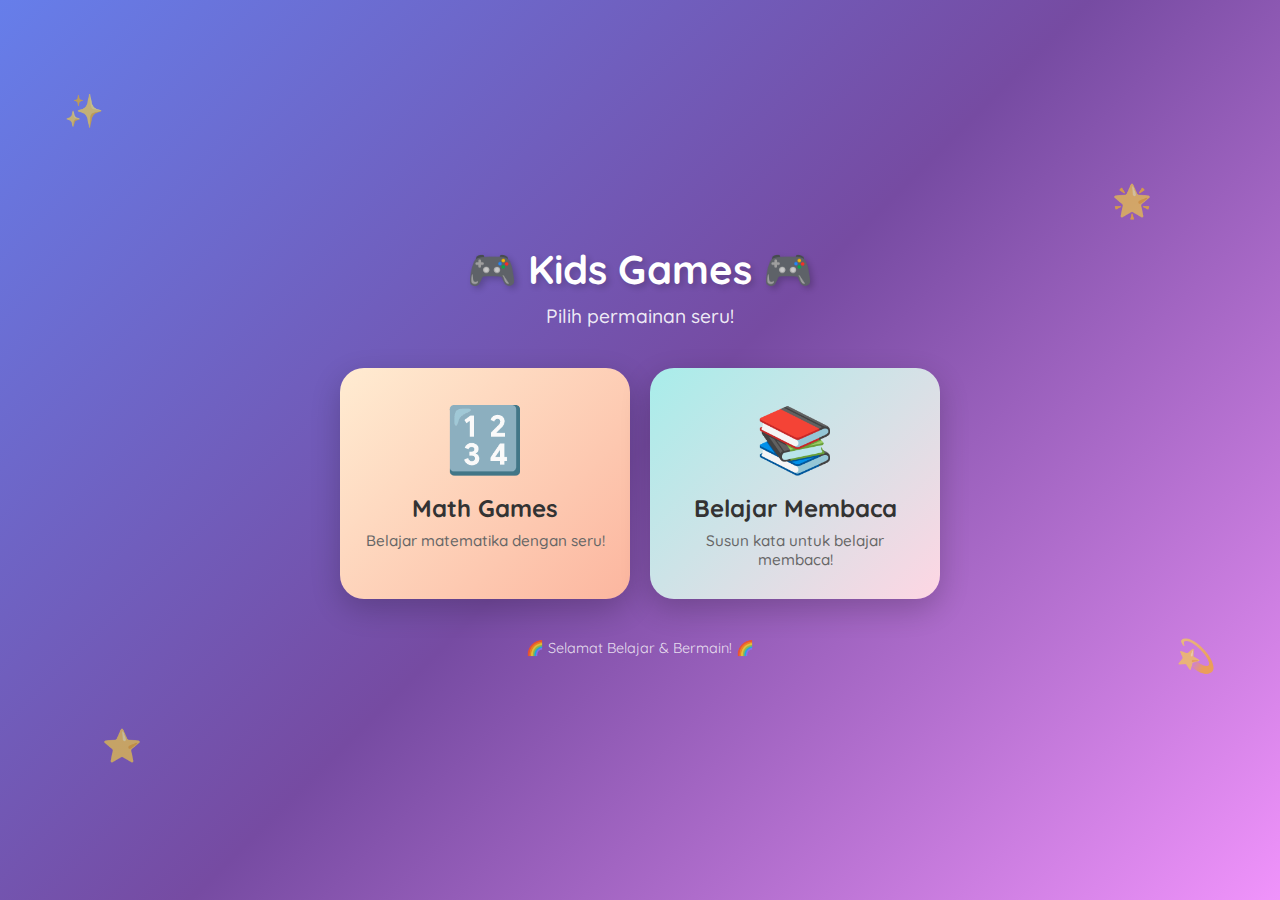
<file: index.html>
<!DOCTYPE html>
<html lang="id">
<head>
  <meta charset="utf-8" />
  <meta name="viewport" content="width=device-width, initial-scale=1.0, maximum-scale=1.0, user-scalable=0, shrink-to-fit=no, viewport-fit=cover" />
  <meta name="format-detection" content="telephone=no, date=no, email=no, address=no" />
  <meta name="mobile-web-app-capable" content="yes">
  <meta name="apple-mobile-web-app-capable" content="yes">
  <meta name="apple-mobile-web-app-status-bar-style" content="black-translucent">
  <title>Kids Games - Permainan Anak</title>
  <meta name="description" content="Pilih permainan seru untuk anak-anak: Matematika dan Belajar Membaca" />
  <!-- Google Font: Quicksand -->
  <link rel="preconnect" href="https://fonts.googleapis.com">
  <link rel="preconnect" href="https://fonts.gstatic.com" crossorigin>
  <link href="https://fonts.googleapis.com/css2?family=Quicksand:wght@400;500;600;700;800&display=swap" rel="stylesheet">
  <style>
    * {
      margin: 0;
      padding: 0;
      box-sizing: border-box;
    }

    body {
      font-family: 'Quicksand', sans-serif;
      min-height: 100vh;
      background: linear-gradient(135deg, #667eea 0%, #764ba2 50%, #f093fb 100%);
      display: flex;
      align-items: center;
      justify-content: center;
      padding: 20px;
    }

    .container {
      text-align: center;
      width: 100%;
      max-width: 600px;
    }

    .header {
      margin-bottom: 40px;
      animation: fadeInDown 0.8s ease-out;
    }

    .title {
      font-size: 2.5rem;
      font-weight: 800;
      color: white;
      text-shadow: 3px 3px 6px rgba(0, 0, 0, 0.2);
      margin-bottom: 10px;
    }

    .subtitle {
      font-size: 1.2rem;
      color: rgba(255, 255, 255, 0.9);
      font-weight: 500;
    }

    .games-grid {
      display: grid;
      grid-template-columns: 1fr;
      gap: 20px;
      margin-bottom: 40px;
    }

    @media (min-width: 500px) {
      .games-grid {
        grid-template-columns: 1fr 1fr;
      }
    }

    .game-card {
      background: white;
      border-radius: 24px;
      padding: 30px 20px;
      cursor: pointer;
      transition: all 0.3s ease;
      box-shadow: 0 10px 30px rgba(0, 0, 0, 0.2);
      text-decoration: none;
      animation: fadeInUp 0.8s ease-out;
      position: relative;
      overflow: hidden;
    }

    .game-card:hover {
      transform: translateY(-8px) scale(1.02);
      box-shadow: 0 20px 40px rgba(0, 0, 0, 0.3);
    }

    .game-card:active {
      transform: translateY(-4px) scale(0.98);
    }

    .game-card:nth-child(1) {
      animation-delay: 0.2s;
      background: linear-gradient(135deg, #ffecd2 0%, #fcb69f 100%);
    }

    .game-card:nth-child(2) {
      animation-delay: 0.4s;
      background: linear-gradient(135deg, #a8edea 0%, #fed6e3 100%);
    }

    .game-icon {
      font-size: 4rem;
      margin-bottom: 15px;
      display: block;
    }

    .game-title {
      font-size: 1.5rem;
      font-weight: 700;
      color: #333;
      margin-bottom: 8px;
    }

    .game-description {
      font-size: 0.95rem;
      color: #666;
      font-weight: 500;
    }

    .footer {
      color: rgba(255, 255, 255, 0.8);
      font-size: 0.9rem;
      animation: fadeIn 1s ease-out;
    }

    /* Animations */
    @keyframes fadeInDown {
      from {
        opacity: 0;
        transform: translateY(-30px);
      }
      to {
        opacity: 1;
        transform: translateY(0);
      }
    }

    @keyframes fadeInUp {
      from {
        opacity: 0;
        transform: translateY(30px);
      }
      to {
        opacity: 1;
        transform: translateY(0);
      }
    }

    @keyframes fadeIn {
      from {
        opacity: 0;
      }
      to {
        opacity: 1;
      }
    }

    /* Decorative elements */
    .sparkle {
      position: fixed;
      font-size: 2rem;
      animation: float 3s ease-in-out infinite;
      pointer-events: none;
      opacity: 0.6;
    }

    .sparkle:nth-child(1) {
      top: 10%;
      left: 5%;
      animation-delay: 0s;
    }

    .sparkle:nth-child(2) {
      top: 20%;
      right: 10%;
      animation-delay: 1s;
    }

    .sparkle:nth-child(3) {
      bottom: 15%;
      left: 8%;
      animation-delay: 2s;
    }

    .sparkle:nth-child(4) {
      bottom: 25%;
      right: 5%;
      animation-delay: 0.5s;
    }

    @keyframes float {
      0%, 100% {
        transform: translateY(0) rotate(0deg);
      }
      50% {
        transform: translateY(-20px) rotate(10deg);
      }
    }
  </style>
</head>
<body>
  <!-- Decorative sparkles -->
  <div class="sparkle">✨</div>
  <div class="sparkle">🌟</div>
  <div class="sparkle">⭐</div>
  <div class="sparkle">💫</div>

  <div class="container">
    <div class="header">
      <h1 class="title">🎮 Kids Games 🎮</h1>
      <p class="subtitle">Pilih permainan seru!</p>
    </div>

    <div class="games-grid">
      <a href="math-game/index.html" class="game-card">
        <span class="game-icon">🔢</span>
        <h2 class="game-title">Math Games</h2>
        <p class="game-description">Belajar matematika dengan seru!</p>
      </a>

      <a href="susun-kata/index.html" class="game-card">
        <span class="game-icon">📚</span>
        <h2 class="game-title">Belajar Membaca</h2>
        <p class="game-description">Susun kata untuk belajar membaca!</p>
      </a>
    </div>

    <div class="footer">
      <p>🌈 Selamat Belajar & Bermain! 🌈</p>
    </div>
  </div>
</body>
</html>
</file>
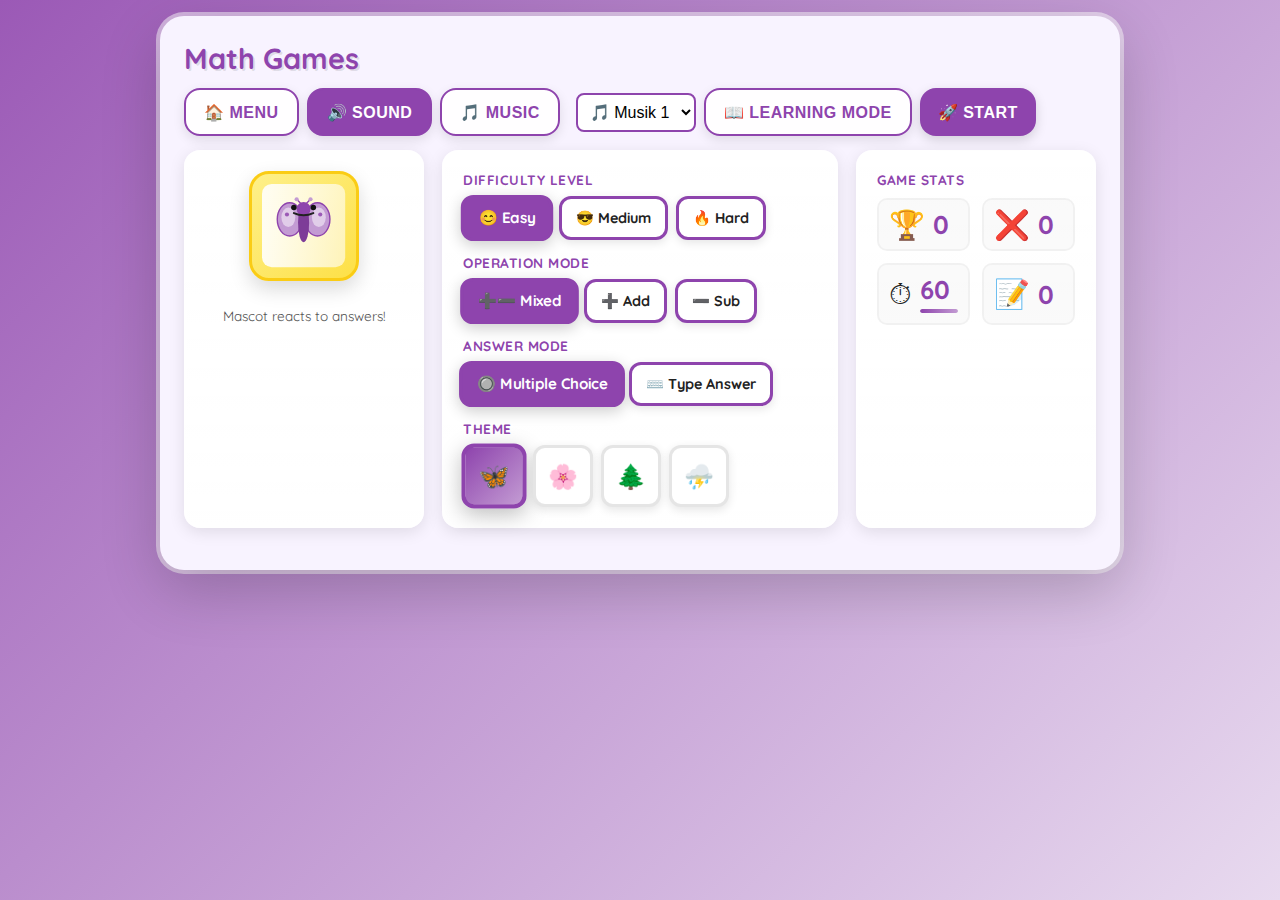
<file: math-game/index.html>
<!DOCTYPE html>
<html lang="en">
<head>
  <meta charset="utf-8" />
  <meta name="viewport" content="width=device-width, initial-scale=1.0, maximum-scale=1.0, user-scalable=0, shrink-to-fit=no, viewport-fit=cover" />
  <meta name="format-detection" content="telephone=no, date=no, email=no, address=no" />
  <meta name="mobile-web-app-capable" content="yes">
  <meta name="apple-mobile-web-app-capable" content="yes">
  <meta name="apple-mobile-web-app-status-bar-style" content="black-translucent">
  <title>Math Games</title>
  <meta name="description" content="A playful upgraded math game for early learners: themes, mascot, streaks, music, rewards, achievements." />
  <!-- Google Font: Quicksand -->
  <link rel="preconnect" href="https://fonts.googleapis.com">
  <link rel="preconnect" href="https://fonts.gstatic.com" crossorigin>
  <link href="https://fonts.googleapis.com/css2?family=Quicksand:wght@400;500;600;700&display=swap" rel="stylesheet">
  <link rel="stylesheet" href="style.css">
</head>
<body data-theme="lavender-fields">
  <div class="wrap">
    <div class="game-card" role="application" aria-label="Math Fun Game">
      <header>
        <div style="display:flex;align-items:center;gap:12px">
          <h1>Math Games</h1>
        </div>

        <div class="controls">
          <button class="btn ghost" id="backToMenuBtn" title="Back to Main Menu">🏠 Menu</button>
          <button class="btn ghost" id="soundToggle" aria-pressed="true" title="Toggle sound effects">🔊 Sound</button>
          <button class="btn ghost" id="musicToggle" aria-pressed="false" title="Toggle background music">🎵 Music</button>
          <select id="backgroundMusicSelector" class="theme-select" onchange="changeBackgroundMusic(this.value)" title="Pilih musik latar" style="margin-left: 8px; padding: 8px; border-radius: 8px; border: 2px solid var(--accent); background: white;">
            <option value="backsound1">🎵 Musik 1</option>
            <option value="backsound2">🎵 Musik 2</option>
            <option value="backsound3">🎵 Musik 3</option>
          </select>
          <button class="btn ghost" id="learningToggle" aria-pressed="false">📖 Learning Mode</button>
          <button class="btn ghost" id="pauseBtn" style="display:none">⏸ Pause</button>
          <button class="btn" id="startBtn" style="background:var(--accent);color:white">🚀 Start</button>
        </div>
      </header>

      <div class="top-row">
        <!-- Mascot Panel -->
        <div class="panel mascot-panel">
          <div class="mascot" id="mascot" aria-hidden="true">
            <!-- inline svg mascot, faces will be toggled via JS -->
            <svg viewBox="0 0 120 120" xmlns="http://www.w3.org/2000/svg" id="mascotSvg">
              <defs>
                <linearGradient id="g1" x1="0" x2="1">
                  <stop offset="0" stop-color="#fff" stop-opacity="0.9"/>
                  <stop offset="1" stop-color="#fff" stop-opacity="0.6"/>
                </linearGradient>
              </defs>
              <rect width="120" height="120" rx="14" fill="url(#g1)" />
              <g id="face" transform="translate(10,16)">
                <circle cx="50" cy="34" r="30" fill="#ffd166" stroke="#f59e0b" stroke-width="2" />
                <g id="eyes">
                  <circle cx="36" cy="28" r="4" fill="#222" />
                  <circle cx="64" cy="28" r="4" fill="#222" />
                </g>
                <g id="mouth">
                  <path d="M36,46 Q50,60 64,46" stroke="#222" stroke-width="3" fill="none" stroke-linecap="round" />
                </g>
              </g>
            </svg>
          </div>
          <div class="mini mascot-description">Mascot reacts to your answers!</div>
        </div>

        <!-- Game Settings Panel -->
        <div class="panel settings-panel">
          <div class="settings-section">
            <div class="section-label">Difficulty Level</div>
            <div class="settings-group">
              <div class="option active" data-difficulty="easy">😊 Easy</div>
              <div class="option" data-difficulty="medium">😎 Medium</div>
              <div class="option" data-difficulty="hard">🔥 Hard</div>
            </div>
          </div>

          <div class="settings-section">
            <div class="section-label">Operation Mode</div>
            <div class="settings-group">
              <div class="option active" data-mode="mixed">➕➖ Mixed</div>
              <div class="option" data-mode="addition">➕ Add</div>
              <div class="option" data-mode="subtraction">➖ Sub</div>
            </div>
          </div>

          <div class="settings-section">
            <div class="section-label">Answer Mode</div>
            <div class="settings-group">
              <div class="option active" data-answer-mode="choice">🔘 Multiple Choice</div>
              <div class="option" data-answer-mode="input">⌨️ Type Answer</div>
            </div>
          </div>

          <div class="settings-section">
            <div class="section-label">Theme</div>
            <div class="theme-picker">
              <div class="theme" data-theme="lavender-fields">🦋</div>
              <div class="theme" data-theme="hydrangea">🌸</div>
              <div class="theme" data-theme="lush-forest">🌲</div>
              <div class="theme" data-theme="stormy-morning">⛈️</div>
            </div>
          </div>
        </div>

        <!-- Stats Panel -->
        <div class="panel stats-panel">
          <div class="section-label">Game Stats</div>
          <div class="stats-grid">
            <div class="stat-item">
              <div class="stat-icon" data-tooltip="Your total score - earn points for correct answers!">🏆</div>
              <div class="stat-content">
                <div class="stat-label">Score</div>
                <div class="stat-value" id="score">0</div>
              </div>
            </div>
            <div class="stat-item">
              <div class="stat-icon" data-tooltip="Wrong answers - game ends after 5 wrong">❌</div>
              <div class="stat-content">
                <div class="stat-label">Wrong</div>
                <div class="stat-value" id="wrong">0</div>
              </div>
            </div>
            <div class="stat-item timer-stat">
              <div class="stat-icon" data-tooltip="Time remaining - earn bonus time with correct answers!">⏱</div>
              <div class="stat-content">
                <div class="stat-label">Time</div>
                <div class="stat-value" id="time">60</div>
                <div class="timer-progress-bar">
                  <div class="timer-progress-fill" id="timerProgress"></div>
                </div>
              </div>
            </div>
            <div class="stat-item">
              <div class="stat-icon" data-tooltip="Current question number">📝</div>
              <div class="stat-content">
                <div class="stat-label">Q</div>
                <div class="stat-value" id="qnum">0</div>
              </div>
            </div>
          </div>
        </div>
      </div>

      <div class="game-area">
        <div class="left">
          <div class="question-card">
            <div class="question" id="question">
              <div class="q-row q-top">
                <span class="q-spacer"></span>
                <span id="q-top" class="q-number"></span>
              </div>
              <div class="q-row q-bottom">
                <span id="q-op" class="q-operator">+</span>
                <span id="q-bottom-number" class="q-number"></span>
              </div>
              <div class="q-line"></div>
            </div>
            <div class="answers" id="answers">
              <button class="answer" data-index="0" tabindex="-1">0</button>
              <button class="answer" data-index="1" tabindex="-1">0</button>
              <button class="answer" data-index="2" tabindex="-1">0</button>
              <button class="answer" data-index="3" tabindex="-1">0</button>
            </div>
            <div class="answer-input-container" id="answerInputContainer" style="display: none;">
              <input type="number" 
                     id="answerInput" 
                     class="answer-input" 
                     placeholder="Type your answer..." 
                     tabindex="-1"
                     inputmode="numeric"
                     autocomplete="off" />
              <button class="submit-btn" id="submitBtn" tabindex="-1">
                ✓ Submit
              </button>
            </div>
            <div class="feedback" id="feedback">Welcome! Press Start to play.</div>
          </div>
        </div>
      </div>

    </div>

    <div class="reward-popup" id="rewardPopup" role="dialog" aria-live="assertive"></div>
    
    <!-- Pause Screen -->
    <div class="pause-overlay" id="pauseOverlay">
      <div class="pause-content">
        <div class="pause-emoji">⏸️</div>
        <h2 class="pause-title">Game Paused</h2>
        <p class="pause-subtitle">Take a break! Click Resume when ready.</p>
        <div class="pause-actions">
          <button class="btn btn-large btn-primary" id="resumeBtn">▶️ Resume Game</button>
          <button class="btn btn-large ghost" id="pauseChangeSettingsBtn">⚙️ Change Settings</button>
        </div>
      </div>
    </div>

    <!-- Final Score Screen -->
    <div class="score-screen" id="scoreScreen" role="dialog" aria-label="Game Over">
      <div class="score-screen-content">
        <div class="score-header">
          <div class="score-emoji" id="scoreEmoji">🎉</div>
          <h2 class="score-title" id="scoreTitle">Game Over!</h2>
          <div class="score-subtitle" id="scoreSubtitle">Time's Up!</div>
        </div>
        
        <div class="score-main">
          <div class="final-score">
            <div class="final-score-label">Final Score</div>
            <div class="final-score-value" id="finalScore">0</div>
            <div class="high-score-badge" id="highScoreBadge">🏆 New High Score!</div>
          </div>
        </div>
        
        <div class="score-breakdown">
          <div class="breakdown-title">📊 Game Statistics</div>
          <div class="breakdown-grid">
            <div class="breakdown-item">
              <div class="breakdown-icon">✅</div>
              <div class="breakdown-content">
                <div class="breakdown-label">Correct Answers</div>
                <div class="breakdown-value" id="correctAnswers">0</div>
              </div>
            </div>
            <div class="breakdown-item">
              <div class="breakdown-icon">❌</div>
              <div class="breakdown-content">
                <div class="breakdown-label">Wrong Answers</div>
                <div class="breakdown-value" id="wrongAnswers">0</div>
              </div>
            </div>
            <div class="breakdown-item">
              <div class="breakdown-icon">🎯</div>
              <div class="breakdown-content">
                <div class="breakdown-label">Accuracy</div>
                <div class="breakdown-value" id="accuracy">0%</div>
              </div>
            </div>
            <div class="breakdown-item">
              <div class="breakdown-icon">⚡</div>
              <div class="breakdown-content">
                <div class="breakdown-label">Avg. Speed</div>
                <div class="breakdown-value" id="avgSpeed">0s</div>
              </div>
            </div>
            <div class="breakdown-item">
              <div class="breakdown-icon">🔥</div>
              <div class="breakdown-content">
                <div class="breakdown-label">Best Streak</div>
                <div class="breakdown-value" id="bestStreak">0</div>
              </div>
            </div>
            <div class="breakdown-item">
              <div class="breakdown-icon">📝</div>
              <div class="breakdown-content">
                <div class="breakdown-label">Total Questions</div>
                <div class="breakdown-value" id="totalQuestions">0</div>
              </div>
            </div>
          </div>
        </div>
        
        <div class="score-actions">
          <button class="btn btn-large btn-primary" id="playAgainBtn">🔄 Play Again</button>
          <button class="btn btn-large btn-ghost" id="changeSettingsBtn">⚙️ Change Settings</button>
        </div>
      </div>
    </div>
  </div>

  <script>
    // Viewport lock - prevent any zoom changes
    (function() {
      const viewport = document.querySelector('meta[name="viewport"]');
      const resetViewport = () => {
        viewport.setAttribute('content', 'width=device-width, initial-scale=1.0, maximum-scale=1.0, user-scalable=0, shrink-to-fit=no, viewport-fit=cover');
      };
      window.addEventListener('resize', resetViewport);
      window.addEventListener('orientationchange', resetViewport);
      document.addEventListener('touchstart', function(e) {
        if (e.touches.length > 1) {
          e.preventDefault();
        }
      }, { passive: false });
    })();
  </script>
  <script src="game.js"></script>
</body>
</html>
</file>
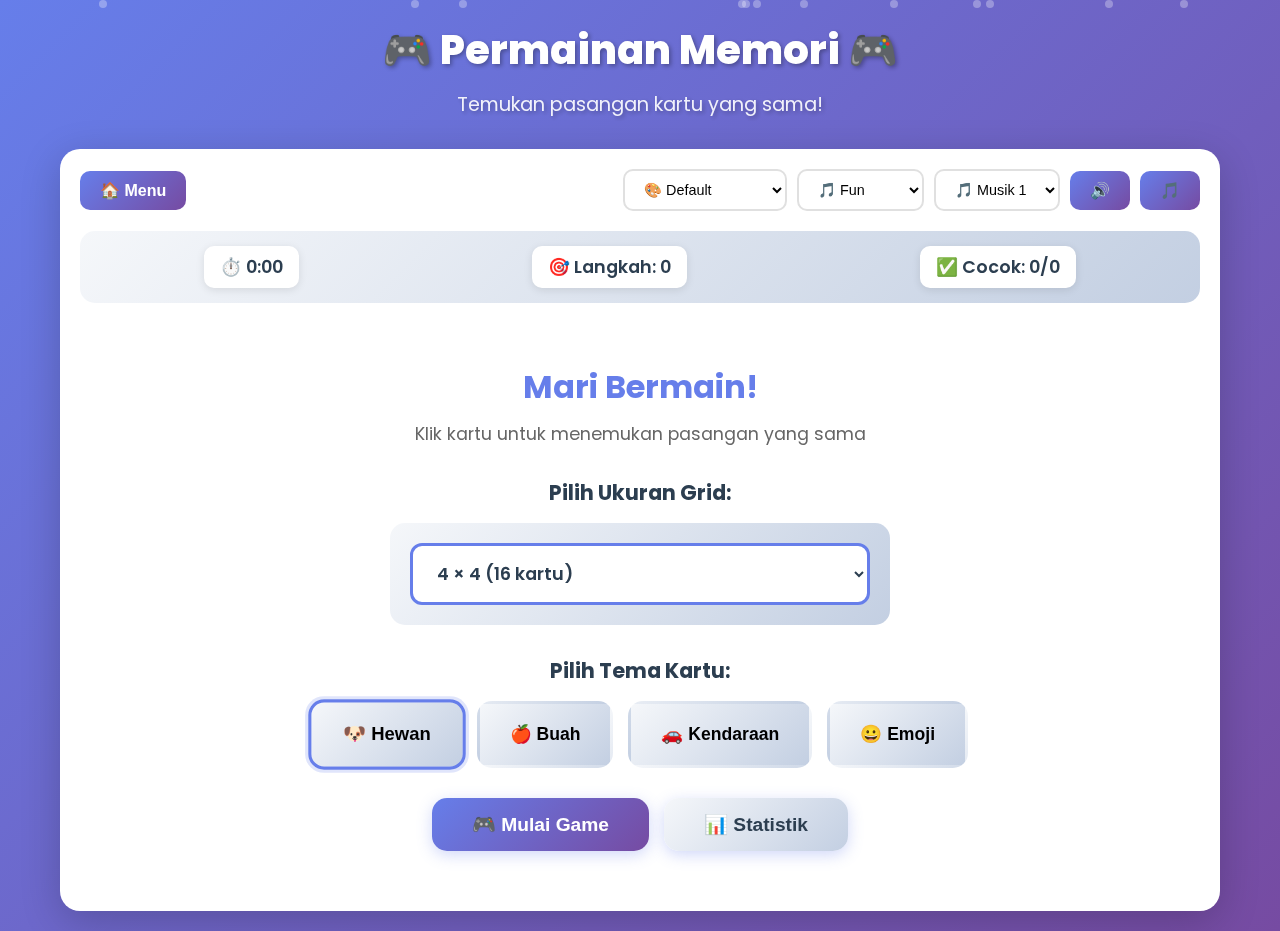
<file: memory-game/index.html>
<!DOCTYPE html>
<html lang="id">
<head>
    <meta charset="UTF-8">
    <meta name="viewport" content="width=device-width, initial-scale=1.0, maximum-scale=1.0, user-scalable=no">
    <title>Permainan Memori - Memory Game</title>
    <link rel="preconnect" href="https://fonts.googleapis.com">
    <link rel="preconnect" href="https://fonts.gstatic.com" crossorigin>
    <link href="https://fonts.googleapis.com/css2?family=Poppins:wght@400;500;600;700;800&display=swap" rel="stylesheet">
    <link rel="stylesheet" href="style.css">
</head>
<body>
    <div class="container">
        <header>
            <h1>🎮 Permainan Memori 🎮</h1>
            <p>Temukan pasangan kartu yang sama!</p>
        </header>

        <main>
            <div id="game-area" class="game-area">
                <div class="game-header">
                    <div class="game-controls-left">
                        <button id="homeButton" class="home-button" onclick="backToMenu()" title="Kembali ke menu utama">
                            🏠 Menu
                        </button>
                    </div>
                    <div class="sound-controls">
                        <div class="theme-selector-container">
                            <select id="visualTheme" class="theme-select" onchange="changeVisualTheme(this.value)" title="Pilih tema visual">
                                <option value="default">🎨 Default</option>
                                <option value="cotton-candy">🍭 Cotton Candy</option>
                                <option value="ocean">🌊 Ocean</option>
                                <option value="sunset">🌅 Sunset</option>
                                <option value="forest">🌲 Forest</option>
                            </select>
                        </div>
                        <div class="sound-theme-container">
                            <select id="soundTheme" class="sound-theme-select" onchange="changeSoundTheme(this.value)" title="Pilih tema suara">
                                <option value="fun">🎵 Fun</option>
                                <option value="calm">🌊 Calm</option>
                                <option value="exciting">🎉 Exciting</option>
                            </select>
                        </div>
                        <div class="sound-theme-container">
                            <select id="backgroundMusicSelector" class="sound-theme-select" onchange="changeBackgroundMusic(this.value)" title="Pilih musik latar">
                                <option value="backsound1">🎵 Musik 1</option>
                                <option value="backsound2">🎵 Musik 2</option>
                                <option value="backsound3">🎵 Musik 3</option>
                            </select>
                        </div>
                        <button id="soundToggle" class="sound-toggle" onclick="toggleSound()" title="Matikan/Hidupkan suara">🔊</button>
                        <button id="musicToggle" class="sound-toggle" onclick="toggleMusic()" title="Matikan/Hidupkan musik">🎵</button>
                    </div>
                </div>

                <div class="stats-container">
                    <div id="statsDisplay" class="stats-display"></div>
                </div>

                <div id="game-content">
                    <div class="start-screen">
                        <h2>Mari Bermain!</h2>
                        <p>Klik kartu untuk menemukan pasangan yang sama</p>

                        <div class="grid-size-selection">
                            <h3>Pilih Ukuran Grid:</h3>
                            <div class="grid-select-container">
                                <select id="gridSizeSelect" class="grid-select" onchange="updateGridFromSelect(this.value)">
                                    <optgroup label="Mudah (Easy)">
                                        <option value="2,2">2 × 2 (4 kartu)</option>
                                        <option value="3,2">3 × 2 (6 kartu)</option>
                                        <option value="4,2">4 × 2 (8 kartu)</option>
                                    </optgroup>
                                    <optgroup label="Sedang (Medium)">
                                        <option value="3,4">3 × 4 (12 kartu)</option>
                                        <option value="4,4" selected>4 × 4 (16 kartu)</option>
                                        <option value="5,4">5 × 4 (20 kartu)</option>
                                        <option value="6,4">6 × 4 (24 kartu)</option>
                                    </optgroup>
                                    <optgroup label="Sulit (Hard)">
                                        <option value="5,6">5 × 6 (30 kartu)</option>
                                        <option value="6,6">6 × 6 (36 kartu)</option>
                                        <option value="7,6">7 × 6 (42 kartu)</option>
                                    </optgroup>
                                </select>
                            </div>
                        </div>

                        <div class="theme-selection">
                            <h3>Pilih Tema Kartu:</h3>
                            <div class="card-theme-buttons">
                                <button class="theme-btn animals active" onclick="setCardTheme('animals')" data-theme="animals">
                                    🐶 Hewan
                                </button>
                                <button class="theme-btn fruits" onclick="setCardTheme('fruits')" data-theme="fruits">
                                    🍎 Buah
                                </button>
                                <button class="theme-btn vehicles" onclick="setCardTheme('vehicles')" data-theme="vehicles">
                                    🚗 Kendaraan
                                </button>
                                <button class="theme-btn emojis" onclick="setCardTheme('emojis')" data-theme="emojis">
                                    😀 Emoji
                                </button>
                            </div>
                        </div>
                        
                        <div class="start-game-button">
                            <button class="start-btn" onclick="startGame()">🎮 Mulai Game</button>
                            <button class="stats-btn" onclick="showStatistics()">📊 Statistik</button>
                        </div>
                    </div>
                </div>
            </div>
        </main>
    </div>

    <div class="background-particles" id="backgroundParticles"></div>

    <script src="game.js"></script>
</body>
</html>
</file>
<file: math-game/style.css>
:root{
  --bg-1: #667eea; --bg-2: #764ba2; --accent: #667eea; --accent-2: #e84393; --text:#222;
  --card:#fff; --good: #00b894; --bad:#ff6b6b; --ghost: rgba(0,0,0,0.06);
}

/* THEMES (overrides using data-theme on body) */
body[data-theme='lavender-fields']{ --bg-1:#9b59b6; --bg-2:#e8daef; --accent:#8e44ad; --accent-2:#c39bd3; --card:#f8f3ff; --accent-dark:#7d3c98; }
body[data-theme='hydrangea']{ --bg-1:#5b9bd5; --bg-2:#f0b4e4; --accent:#7e5bb5; --accent-2:#b565d8; --card:#f3e5f5; --accent-dark:#5e3b8f; }
body[data-theme='lush-forest']{ --bg-1:#0e4d3d; --bg-2:#a9dfbf; --accent:#27ae60; --accent-2:#2ecc71; --card:#eafaf1; --accent-dark:#1e7e34; }
body[data-theme='stormy-morning']{ --bg-1:#34495e; --bg-2:#aeb6bf; --accent:#5d6d7e; --accent-2:#85929e; --card:#ecf0f1; --accent-dark:#2c3e50; }

*{box-sizing:border-box;-webkit-tap-highlight-color:transparent;-webkit-touch-callout:none;-webkit-user-select:none;user-select:none}
html{height:100%;-webkit-text-size-adjust:100%;-ms-text-size-adjust:100%;overflow-x:hidden}
body{min-height:100%}
body{
  margin:0;
  font-family: 'Quicksand', 'Segoe UI', 'Trebuchet MS', 'Arial Rounded MT Bold', sans-serif;
  background: linear-gradient(135deg,var(--bg-1) 0%,var(--bg-2) 100%);
  background-attachment: fixed;
  color:var(--text);
  padding:16px;
  min-height:100vh;
  width:100%;
  overflow-x:hidden;
  touch-action: manipulation;
  -webkit-text-size-adjust: none !important;
  -moz-text-size-adjust: none !important;
  -ms-text-size-adjust: none !important;
  text-size-adjust: none !important;
}

.wrap{width:100%;max-width:960px;margin:0 auto;position:relative;box-sizing:border-box}
.game-card{background:var(--card);border-radius:24px;padding:24px;box-shadow:0 20px 60px rgba(0,0,0,0.2), 0 0 0 4px rgba(255,255,255,0.5);overflow:visible;max-width:100%;box-sizing:border-box}

header{display:flex;gap:12px;align-items:center;justify-content:space-between;flex-wrap:wrap}
h1{margin:0;font-size:1.8rem;color:var(--accent);font-weight:700;text-shadow:2px 2px 0 rgba(0,0,0,0.1)}
.controls{display:flex;gap:8px;align-items:center}
.btn{padding:12px 18px;border-radius:16px;border:0;cursor:pointer;font-weight:700;transition:all 0.2s ease;z-index:1;position:relative;min-height:48px;font-size:1rem;box-shadow:0 4px 12px rgba(0,0,0,0.15);text-transform:uppercase;letter-spacing:0.5px}
.btn:active{transform:scale(0.95) translateY(2px);box-shadow:0 2px 6px rgba(0,0,0,0.2)}
@media (hover: hover) {
  .btn:hover{transform:translateY(-2px);box-shadow:0 6px 16px rgba(0,0,0,0.2)}
}
.ghost{background:rgba(255,255,255,0.9);color:var(--accent);border:2px solid var(--accent);box-shadow:0 4px 12px rgba(0,0,0,0.1)}
.ghost[aria-pressed="true"]{background:var(--accent);color:white;border-color:var(--accent)}

.top-row{display:grid;grid-template-columns:240px 1fr 240px;gap:18px;margin-top:14px;align-items:stretch}
.panel{background:linear-gradient(180deg,rgba(255,255,255,0.95),rgba(255,255,255,1));padding:18px;border-radius:16px;box-shadow:0 4px 16px rgba(0,0,0,0.1);border:3px solid rgba(255,255,255,0.8)}

/* Mascot Panel */
.mascot-panel{display:flex;flex-direction:column;align-items:center;gap:10px;text-align:center;width:100%;height:100%}
.mascot{width:110px;height:110px;border-radius:20px;background:linear-gradient(135deg,#fef08a 0%,#fde047 100%);display:grid;place-items:center;box-shadow:0 8px 20px rgba(0,0,0,0.15), 0 0 0 4px rgba(255,255,255,0.5);border:3px solid #facc15;transition:all 0.4s cubic-bezier(0.4, 0, 0.2, 1);overflow:hidden}
.mascot svg{width:80%;height:80%}
.mascot svg #eyes, .mascot svg #mouth{transition:all 0.3s ease}
.mascot.mood-happy{animation:mascot-bounce 0.6s ease}
.mascot.mood-sad{animation:mascot-shake 0.5s ease}
.mascot.mood-excited{animation:mascot-spin 0.8s ease}
.mascot-description{margin-top:4px;text-align:center;font-size:0.8rem;line-height:1.3;min-height:2.6rem;display:flex;align-items:center;justify-content:center}

/* Settings Panel */
.settings-panel{width:100%;height:100%;min-width:280px}
.settings-section{margin-bottom:14px}
.settings-section:last-child{margin-bottom:0}
.section-label{font-weight:700;font-size:0.85rem;color:var(--accent);margin-bottom:8px;text-transform:uppercase;letter-spacing:0.5px}
.settings-group{display:flex;gap:8px;flex-wrap:wrap}
.option{padding:10px 14px;border-radius:12px;border:3px solid var(--accent);cursor:pointer;background:white;transition:all 0.25s cubic-bezier(0.4, 0, 0.2, 1);z-index:1;position:relative;min-height:44px;display:inline-flex;align-items:center;justify-content:center;font-weight:700;box-shadow:0 3px 10px rgba(0,0,0,0.1);font-size:0.9rem}
.option:active{transform:scale(0.95) translateY(2px);box-shadow:0 1px 4px rgba(0,0,0,0.15)}
.option.active{background:var(--accent);color:white;box-shadow:0 4px 14px rgba(0,0,0,0.2);transform:scale(1.05)}
@media (hover: hover) {
  .option:hover:not(.active){transform:translateY(-3px) scale(1.03);box-shadow:0 6px 18px rgba(0,0,0,0.2);background:linear-gradient(135deg,#ffffff 0%,var(--accent) 5%,#ffffff 100%);border-color:var(--accent-2)}
}

/* Stats Panel */
.stats-panel{width:100%;height:100%}
.stats-grid{display:grid;grid-template-columns:1fr 1fr;gap:12px;margin-top:10px}
.stat-item{display:flex;align-items:center;gap:8px;background:rgba(0,0,0,0.02);padding:10px;border-radius:10px;border:2px solid rgba(0,0,0,0.04);min-width:0;position:relative}
.stat-icon{font-size:1.8rem;line-height:1;flex-shrink:0;cursor:help;transition:transform 0.2s ease;position:relative}
@media (hover: hover) {
  .stat-icon:hover{transform:scale(1.2) rotate(10deg)}
}

/* Custom Tooltip */
.stat-icon::before{
  content:attr(data-tooltip);
  position:absolute;
  bottom:calc(100% + 10px);
  left:50%;
  transform:translateX(-50%) translateY(-5px);
  background:rgba(0,0,0,0.9);
  color:white;
  padding:8px 12px;
  border-radius:8px;
  font-size:0.75rem;
  white-space:nowrap;
  opacity:0;
  pointer-events:none;
  transition:opacity 0.3s ease, transform 0.3s ease;
  z-index:1000;
  font-weight:600;
  box-shadow:0 4px 12px rgba(0,0,0,0.3);
  line-height:1.3;
}

.stat-icon::after{
  content:'';
  position:absolute;
  bottom:calc(100% + 2px);
  left:50%;
  transform:translateX(-50%) translateY(-5px);
  border:6px solid transparent;
  border-top-color:rgba(0,0,0,0.9);
  opacity:0;
  pointer-events:none;
  transition:opacity 0.3s ease, transform 0.3s ease;
  z-index:1000;
}

@media (hover: hover) {
  .stat-icon:hover::before{
    opacity:1;
    transform:translateX(-50%) translateY(0);
  }
  .stat-icon:hover::after{
    opacity:1;
    transform:translateX(-50%) translateY(0);
  }
}
.stat-content{flex:1;min-width:35px;overflow:hidden}
.stat-label{display:none}
.stat-value{font-size:1.6rem;font-weight:700;color:var(--accent);line-height:1.1;white-space:nowrap;overflow:hidden;text-overflow:ellipsis}

/* Timer Progress Bar */
.timer-stat .stat-content{display:flex;flex-direction:column;gap:4px}
.timer-progress-bar{width:100%;height:4px;background:rgba(0,0,0,0.1);border-radius:2px;overflow:hidden;margin-top:2px}
.timer-progress-fill{height:100%;background:linear-gradient(90deg,var(--accent),var(--accent-2));border-radius:2px;transition:width 1s linear,background 0.3s ease;width:100%}
.timer-progress-fill.warning{background:linear-gradient(90deg,#f59e0b,#ef4444);animation:pulse-warning 0.5s ease-in-out infinite}
@keyframes pulse-warning{
  0%, 100%{opacity:1}
  50%{opacity:0.7}
}

/* Pause Screen */
.pause-overlay{position:fixed;inset:0;background:rgba(0,0,0,0.85);backdrop-filter:blur(8px);display:none;align-items:center;justify-content:center;z-index:999;padding:20px;animation:fadeIn 0.3s ease-out}
.pause-overlay.show{display:flex}
.pause-content{background:var(--card);border-radius:20px;padding:40px;max-width:450px;width:100%;text-align:center;box-shadow:0 20px 60px rgba(0,0,0,0.3);animation:slideUp 0.4s cubic-bezier(0.4, 0, 0.2, 1)}
.pause-emoji{font-size:4rem;margin-bottom:16px}
.pause-title{font-size:2rem;font-weight:700;color:var(--accent);margin:0 0 8px 0}
.pause-subtitle{font-size:1rem;color:#666;margin-bottom:24px}
.pause-actions{display:flex;flex-direction:column;gap:12px;width:100%}
.pause-actions .btn-large{width:100%;min-width:auto}

.game-area{display:flex;gap:18px;margin-top:18px;align-items:flex-start}
.left{flex:1;max-width:600px;margin:0 auto;width:100%;box-sizing:border-box}

.question-card{background:linear-gradient(135deg,var(--accent) 0%,var(--accent-2) 100%);color:white;padding:20px;border-radius:24px;text-align:center;box-shadow:0 10px 40px rgba(0,0,0,0.25), 0 0 0 5px rgba(255,255,255,0.3);display:none;min-height:360px;border:4px solid rgba(255,255,255,0.5)}
.question-card.show{display:block}
@media (max-width:600px){
  .question-card{min-height:340px}
}
@media (max-width:420px){
  .question-card{min-height:320px}
}
.question{font-family:'Courier New',monospace;display:inline-block;margin:0 auto;min-width:180px;height:120px;display:flex;flex-direction:column;justify-content:center}
.q-row{display:flex;align-items:center;justify-content:flex-end;line-height:1.1;margin-bottom:4px}
.q-operator{font-size:2.2rem;font-weight:700;width:36px;text-align:left;margin-right:8px;text-shadow:2px 2px 0 rgba(0,0,0,0.15)}
.q-number{font-size:2.6rem;font-weight:700;min-width:100px;text-align:right;text-shadow:2px 2px 0 rgba(0,0,0,0.15)}
.q-spacer{width:36px;margin-right:8px}
.q-line{border-top:3px solid white;width:100%;margin-top:8px}

.answers{display:grid;grid-template-columns:repeat(2,1fr);gap:12px;margin-top:16px;width:100%;min-height:150px}
.answer{padding:16px;border-radius:18px;font-size:1.8rem;border:4px solid rgba(255,255,255,0.8);cursor:pointer;font-weight:700;background:linear-gradient(135deg,#ffffff 0%,#f0f9ff 100%);box-shadow:0 8px 20px rgba(0,0,0,0.15);z-index:1;position:relative;min-height:70px;display:flex;align-items:center;justify-content:center;-webkit-appearance:none;-moz-appearance:none;appearance:none;width:100%;transition:all 0.2s ease}
.answer-input-container{display:flex;gap:12px;margin-top:16px;width:100%;align-items:center;justify-content:center;min-height:150px}
.answer-input{flex:1;padding:20px;border-radius:18px;font-size:2rem;border:4px solid rgba(255,255,255,0.8);font-weight:700;background:linear-gradient(135deg,#ffffff 0%,#f0f9ff 100%);box-shadow:0 8px 20px rgba(0,0,0,0.15);text-align:center;transition:all 0.2s ease;-webkit-appearance:none;-moz-appearance:none;appearance:none;color:var(--text)}
.answer-input:focus{outline:none;border-color:var(--accent);box-shadow:0 8px 24px rgba(0,0,0,0.3);transform:scale(1.02)}
.answer-input::placeholder{color:rgba(0,0,0,0.3);font-weight:600}
.answer-input:disabled{opacity:0.6;cursor:not-allowed}
.submit-btn{padding:20px 32px;border-radius:18px;font-size:1.5rem;border:4px solid rgba(255,255,255,0.8);cursor:pointer;font-weight:700;background:linear-gradient(135deg,var(--accent),var(--accent-dark));color:white;box-shadow:0 8px 20px rgba(0,0,0,0.15);transition:all 0.2s ease;-webkit-appearance:none;-moz-appearance:none;appearance:none;white-space:nowrap}
.submit-btn:hover{transform:translateY(-2px);box-shadow:0 12px 28px rgba(0,0,0,0.25)}
.submit-btn:active{transform:translateY(1px);box-shadow:0 4px 10px rgba(0,0,0,0.2)}
.submit-btn:disabled{opacity:0.6;cursor:not-allowed;transform:none}
.answer:active{transform:scale(0.95) translateY(3px);box-shadow:0 4px 10px rgba(0,0,0,0.2)}
@media (hover: hover) {
  .answer:hover{transform:translateY(-3px) scale(1.02);box-shadow:0 12px 28px rgba(0,0,0,0.2)}
}
.answer:focus{outline:none;box-shadow:0 8px 24px rgba(0,0,0,0.3)}
.answer.correct{background:linear-gradient(135deg,#6ee7b7 0%,#10b981 100%);color:white;animation:bounce 0.5s ease;border-color:#059669}
.answer.wrong{background:linear-gradient(135deg,#fca5a5 0%,#ef4444 100%);color:white;animation:shake 0.5s ease;border-color:#dc2626}



.feedback{height:60px;margin-top:14px;border-radius:16px;display:flex;align-items:center;justify-content:center;font-weight:700;overflow:hidden;text-overflow:ellipsis;white-space:nowrap;padding:0 12px;font-size:1.1rem;border:3px solid transparent}
.feedback.good{background:linear-gradient(135deg,#d1fae5 0%,#a7f3d0 100%);color:#065f46;border-color:#6ee7b7}
.feedback.bad{background:linear-gradient(135deg,#fee2e2 0%,#fecaca 100%);color:#991b1b;border-color:#fca5a5}

.theme-picker{display:flex;gap:8px;flex-wrap:wrap}
.theme{padding:12px;border-radius:12px;cursor:pointer;border:3px solid rgba(0,0,0,0.1);transition:all 0.3s cubic-bezier(0.4, 0, 0.2, 1);z-index:1;position:relative;background:white;box-shadow:0 3px 10px rgba(0,0,0,0.1);font-weight:700;font-size:1.5rem;min-height:44px;min-width:44px;display:flex;align-items:center;justify-content:center}
.theme:active{transform:scale(0.95) translateY(2px);box-shadow:0 1px 4px rgba(0,0,0,0.15)}
.theme.active{border-color:var(--accent);border-width:4px;background:linear-gradient(135deg,var(--accent) 0%,var(--accent-2) 100%);box-shadow:0 6px 20px rgba(0,0,0,0.25), 0 0 0 3px rgba(255,255,255,0.5);transform:scale(1.05);animation:pulse-theme 2s ease-in-out infinite}
@media (hover: hover) {
  .theme:hover{transform:translateY(-4px) scale(1.15) rotate(5deg);box-shadow:0 8px 24px rgba(0,0,0,0.25);border-color:var(--accent)}
  .theme.active:hover{transform:translateY(-4px) scale(1.1) rotate(5deg)}
}

.mini{font-size:0.85rem;color:#555}

/* Tablet responsive */
@media (max-width:900px){
  .top-row{grid-template-columns:1fr;gap:14px}
  .stats-panel{max-width:100%;width:100%;height:auto}
  .stats-grid{grid-template-columns:repeat(4,1fr);gap:10px}
  .mascot-panel{flex-direction:row;justify-content:flex-start;text-align:left;width:100%;height:auto}
  .mascot{width:90px;height:90px}
  .stat-item{padding:8px;gap:6px}
  
  /* Adjust tooltip for smaller screens */
  .stat-icon::before{font-size:0.7rem;padding:6px 10px;max-width:200px;white-space:normal;text-align:center}
}

/* Mobile-specific improvements */
@media (max-width:768px){
  .game-card{margin:0;border-radius:12px}
  body{padding:8px}
  .wrap{width:100%;padding:0}
  .top-row{gap:12px;margin-top:12px}
  .panel{padding:14px}
  .stats-grid{grid-template-columns:repeat(2,1fr);gap:10px}
  .stat-item{padding:8px;gap:6px}
  .stat-icon{font-size:1.2rem}
  .stat-value{font-size:1.2rem}
  
  /* Hide tooltips on mobile (touch devices) */
  .stat-icon::before, .stat-icon::after{display:none}
}

@media (max-width:600px){
  body{display:block;padding:6px}
  .wrap{width:100%;max-width:none}
  .game-card{margin:0;border-radius:8px;padding:16px}
  
  /* Pause screen responsive */
  .pause-content{padding:24px}
  .pause-emoji{font-size:3rem}
  .pause-title{font-size:1.6rem}
  .pause-subtitle{font-size:0.9rem}
  /* Score screen responsive */
  .score-screen-content{padding:18px}
  .score-emoji{font-size:2.5rem}
  .score-title{font-size:1.4rem}
  .score-subtitle{font-size:0.9rem}
  .final-score-value{font-size:2.5rem}
  .breakdown-grid{grid-template-columns:1fr;gap:8px}
  .breakdown-value{font-size:1.3rem}
  .score-actions{flex-direction:column}
  .btn-large{min-width:auto;width:100%}
  header{flex-direction:column;align-items:stretch;gap:10px}
  h1{font-size:1.4rem}
  .controls{justify-content:center;flex-wrap:wrap}
  .btn{font-size:0.9rem;padding:9px 12px}
  .settings-panel{min-width:auto}
  .option{font-size:0.85rem;padding:8px 12px}
  .mascot-panel{padding:12px}
  .mascot{width:70px;height:70px}
}
.badges{display:flex;gap:8px;flex-wrap:wrap;margin-top:10px}
.badge{padding:8px 10px;border-radius:8px;background:linear-gradient(180deg,#fff,#fff7);box-shadow:0 6px 18px rgba(0,0,0,0.06)}

.reward-popup{position:fixed;left:50%;top:20%;transform:translateX(-50%);background:white;padding:14px;border-radius:12px;box-shadow:0 20px 60px rgba(0,0,0,0.25);display:none;z-index:999}

/* Score Screen */
.score-screen{position:fixed;inset:0;background:rgba(0,0,0,0.85);backdrop-filter:blur(8px);display:none;align-items:center;justify-content:center;z-index:1000;padding:20px;animation:fadeIn 0.3s ease-out}
.score-screen.show{display:flex}
.score-screen-content{background:var(--card);border-radius:20px;padding:24px;max-width:500px;width:100%;max-height:90vh;overflow-y:auto;box-shadow:0 20px 60px rgba(0,0,0,0.3);animation:slideUp 0.4s cubic-bezier(0.4, 0, 0.2, 1)}

.score-header{text-align:center;margin-bottom:18px}
.score-emoji{font-size:3rem;margin-bottom:8px;animation:bounceIn 0.6s cubic-bezier(0.68, -0.55, 0.265, 1.55)}
.score-title{font-size:1.6rem;font-weight:700;color:var(--accent);margin:0 0 6px 0;text-shadow:2px 2px 0 rgba(0,0,0,0.1)}
.score-subtitle{font-size:0.95rem;color:#666;font-weight:600}

.score-main{margin-bottom:20px}
.final-score{background:linear-gradient(135deg,var(--accent) 0%,var(--accent-2) 100%);color:white;padding:18px;border-radius:16px;text-align:center;box-shadow:0 8px 24px rgba(0,0,0,0.2);position:relative;overflow:hidden}
.final-score::before{content:'';position:absolute;inset:0;background:linear-gradient(45deg,transparent 30%,rgba(255,255,255,0.1) 50%,transparent 70%);animation:shine 3s infinite}
.final-score-label{font-size:0.85rem;font-weight:700;text-transform:uppercase;letter-spacing:1.5px;opacity:0.9;margin-bottom:6px}
.final-score-value{font-size:3rem;font-weight:700;line-height:1;text-shadow:2px 2px 0 rgba(0,0,0,0.2);animation:scoreCount 0.6s ease-out}
.high-score-badge{margin-top:10px;font-size:0.95rem;font-weight:700;background:rgba(255,255,255,0.2);padding:6px 12px;border-radius:16px;display:inline-block;animation:wiggle 0.5s ease 0.8s}

.score-breakdown{background:rgba(0,0,0,0.02);padding:16px;border-radius:14px;margin-bottom:18px}
.breakdown-title{font-size:1rem;font-weight:700;color:var(--accent);margin-bottom:12px;text-align:center}
.breakdown-grid{display:grid;grid-template-columns:repeat(2,1fr);gap:10px}
.breakdown-item{background:white;padding:10px;border-radius:10px;display:flex;align-items:center;gap:10px;box-shadow:0 2px 8px rgba(0,0,0,0.08);border:2px solid rgba(0,0,0,0.04);transition:all 0.3s ease}
.breakdown-item:hover{transform:translateY(-2px);box-shadow:0 4px 12px rgba(0,0,0,0.12)}
.breakdown-icon{font-size:1.6rem;flex-shrink:0;line-height:1}
.breakdown-content{flex:1;min-width:0}
.breakdown-label{font-size:0.7rem;color:#666;font-weight:600;text-transform:uppercase;letter-spacing:0.5px;margin-bottom:3px}
.breakdown-value{font-size:1.5rem;font-weight:700;color:var(--accent);line-height:1}

.score-actions{display:flex;gap:10px;flex-wrap:wrap}
.btn-large{flex:1;min-width:180px;padding:14px 20px;font-size:1rem;font-weight:700}
.btn-primary{background:linear-gradient(135deg,var(--accent) 0%,var(--accent-2) 100%);color:white;border:none}
.btn-primary:hover{transform:translateY(-2px) scale(1.02)}

@keyframes fadeIn{
  from{opacity:0}
  to{opacity:1}
}
@keyframes slideUp{
  from{transform:translateY(30px);opacity:0}
  to{transform:translateY(0);opacity:1}
}
@keyframes bounceIn{
  0%{transform:scale(0);opacity:0}
  50%{transform:scale(1.2)}
  100%{transform:scale(1);opacity:1}
}
@keyframes scoreCount{
  from{transform:scale(0.5);opacity:0}
  to{transform:scale(1);opacity:1}
}
@keyframes wiggle{
  0%, 100%{transform:rotate(0)}
  25%{transform:rotate(-5deg)}
  75%{transform:rotate(5deg)}
}
@keyframes shine{
  0%{transform:translateX(-100%)}
  100%{transform:translateX(100%)}
}

footer{display:flex;justify-content:space-between;align-items:center;margin-top:14px}

/* responsive */
@media (max-width:600px){
  header{flex-direction:column;align-items:flex-start;gap:10px}
  .controls{flex-wrap:wrap;justify-content:flex-start}
  .game-area{flex-direction:column}
  .question{min-width:140px}
  .q-number{font-size:1.8rem;min-width:90px}
  .q-operator{font-size:1.4rem;width:28px}
  .answers{grid-template-columns:1fr 1fr;gap:10px}
  .answer{padding:10px;font-size:max(1.2rem, 16px)}
  .answer-input-container{flex-direction:column;gap:10px}
  .answer-input{padding:16px;font-size:1.5rem}
  .submit-btn{padding:16px 24px;font-size:1.2rem;width:100%}
}

@media (max-width:420px){
  body{padding:6px}
  .wrap{width:100%}
  .game-card{padding:14px;border-radius:8px}
  h1{font-size:1.3rem}
  .mini{font-size:0.8rem;line-height:1.3}
  .question{min-width:120px}
  .q-number{font-size:1.6rem;min-width:80px}
  .q-operator{font-size:1.2rem;width:24px;margin-right:6px}
  .q-spacer{width:24px;margin-right:6px}
  .answer{font-size:max(1.2rem, 16px);padding:12px;min-height:56px}
  .question-card{padding:12px}
  .btn{padding:9px 12px;font-size:max(0.9rem, 16px)}
  .option{padding:7px 10px;font-size:max(0.8rem, 16px)}
  .theme{padding:10px;font-size:1.3rem;min-height:44px;min-width:44px}
  .panel{padding:12px}
  .mascot{width:60px;height:60px}
  .mascot svg{width:75%;height:75%}
  .controls{gap:6px}
  .settings-group{gap:6px}
  .theme-picker{gap:6px}
  .game-area{margin-top:14px}
  .settings-section{margin-bottom:12px}
  .section-label{font-size:0.75rem;margin-bottom:6px}
  .stat-item{padding:6px;gap:5px}
  .stat-icon{font-size:1.1rem}
  .stat-label{font-size:0.7rem}
  .stat-value{font-size:1.1rem}
  .stats-grid{gap:8px}
}

@media (max-width:360px){
  .answers{grid-template-columns:1fr 1fr;gap:8px}
  .answer{font-size:max(1.1rem, 16px);padding:10px;min-height:52px}
  .question{min-width:110px}
  .q-number{font-size:1.5rem;min-width:70px}
  .q-operator{font-size:1.1rem;width:22px;margin-right:4px}
  .q-spacer{width:22px;margin-right:4px}
  h1{font-size:1.2rem}
  .game-card{padding:12px}
  .panel{padding:10px}
  .top-row{gap:10px}
  .mascot{width:55px;height:55px}
  .option{padding:6px 8px}
  .theme{padding:8px;font-size:1.2rem}
  .stat-item{padding:5px;gap:4px}
  .stat-icon{font-size:1rem}
  .stat-value{font-size:1rem}
  .section-label{font-size:0.7rem}
}

/* Touch-friendly improvements */
@media (hover: none) and (pointer: coarse){
  .answer{min-height:56px;min-width:56px}
  .btn{min-height:44px}
  .option{min-height:44px}
  .theme{min-height:44px}
  * {
    -webkit-tap-highlight-color: rgba(0,0,0,0.1);
  }
}

/* small animations */
.pop{animation:pop .5s ease}
@keyframes pop{
  0%{transform:scale(.8) rotate(-5deg)}
  50%{transform:scale(1.15) rotate(5deg)}
  100%{transform:scale(1) rotate(0deg)}
}

@keyframes bounce{
  0%,100%{transform:scale(1)}
  25%{transform:scale(1.1) rotate(-5deg)}
  75%{transform:scale(1.05) rotate(5deg)}
}

@keyframes shake{
  0%,100%{transform:translateX(0)}
  25%{transform:translateX(-10px) rotate(-5deg)}
  50%{transform:translateX(10px) rotate(5deg)}
  75%{transform:translateX(-5px) rotate(-3deg)}
}

@keyframes mascot-bounce{
  0%{transform:scale(1) translateY(0)}
  25%{transform:scale(1.1) translateY(-8px)}
  50%{transform:scale(1.05) translateY(-4px)}
  75%{transform:scale(1.08) translateY(-6px)}
  100%{transform:scale(1) translateY(0)}
}

@keyframes mascot-shake{
  0%,100%{transform:translateX(0) rotate(0)}
  20%{transform:translateX(-8px) rotate(-8deg)}
  40%{transform:translateX(8px) rotate(8deg)}
  60%{transform:translateX(-6px) rotate(-6deg)}
  80%{transform:translateX(4px) rotate(4deg)}
}

@keyframes mascot-spin{
  0%{transform:rotate(0) scale(1)}
  25%{transform:rotate(180deg) scale(1.1)}
  50%{transform:rotate(360deg) scale(1)}
  75%{transform:rotate(540deg) scale(1.05)}
  100%{transform:rotate(720deg) scale(1)}
}

@keyframes pulse-theme{
  0%, 100%{transform:scale(1.05)}
  50%{transform:scale(1.08)}
}

.confetti-piece{position:fixed;width:10px;height:12px;border-radius:2px;opacity:1;pointer-events:none;z-index:900;will-change:transform}

.particle{position:fixed;pointer-events:none;z-index:950;font-size:1.5rem;animation:particle-float 1.5s ease-out forwards}
@keyframes particle-float{
  0%{transform:translateY(0) scale(0.5) rotate(0deg);opacity:1}
  50%{transform:translateY(-40px) scale(1) rotate(180deg);opacity:1}
  100%{transform:translateY(-80px) scale(0.3) rotate(360deg);opacity:0}
}

.sparkle{position:fixed;pointer-events:none;z-index:950;width:8px;height:8px;background:radial-gradient(circle,#fff 0%,#ffd700 50%,transparent 100%);border-radius:50%;animation:sparkle-twinkle 1s ease-out forwards}
@keyframes sparkle-twinkle{
  0%{transform:scale(0) rotate(0deg);opacity:1}
  50%{transform:scale(1.5) rotate(180deg);opacity:1;box-shadow:0 0 20px #ffd700}
  100%{transform:scale(0) rotate(360deg);opacity:0}
}

/* accessibility focus */
button:focus{outline:3px solid rgba(0,0,0,0.08)}

/* Prevent zoom on input focus and buttons */
input, select, textarea, button {
  font-size: 16px !important;
}

@media screen and (-webkit-min-device-pixel-ratio:0) {
  select, textarea, button, input[type="text"], input[type="password"],
  input[type="datetime"], input[type="datetime-local"],
  input[type="date"], input[type="month"], input[type="time"],
  input[type="week"], input[type="number"], input[type="email"],
  input[type="url"], input[type="search"], input[type="tel"],
  input[type="color"] {
    font-size: 16px !important;
  }
}
</file>
<file: memory-game/style.css>
/* ========================================
   RESET & BASE STYLES
   ======================================== */
* {
    margin: 0;
    padding: 0;
    box-sizing: border-box;
}

body {
    font-family: 'Poppins', sans-serif;
    min-height: 100vh;
    background: linear-gradient(135deg, #667eea 0%, #764ba2 100%);
    color: #2c3e50;
    overflow-x: hidden;
    position: relative;
}

/* ========================================
   CONTAINER & LAYOUT
   ======================================== */
.container {
    max-width: 1200px;
    margin: 0 auto;
    padding: 20px;
    position: relative;
    z-index: 1;
}

header {
    text-align: center;
    color: white;
    margin-bottom: 30px;
    text-shadow: 2px 2px 4px rgba(0, 0, 0, 0.3);
}

header h1 {
    font-size: 2.5rem;
    font-weight: 800;
    margin-bottom: 10px;
}

header p {
    font-size: 1.2rem;
    opacity: 0.9;
}

/* ========================================
   GAME AREA
   ======================================== */
.game-area {
    background: white;
    border-radius: 20px;
    padding: 20px;
    box-shadow: 0 10px 40px rgba(0, 0, 0, 0.2);
}

.game-header {
    display: flex;
    justify-content: space-between;
    align-items: center;
    margin-bottom: 20px;
    flex-wrap: wrap;
    gap: 10px;
}

.game-controls-left {
    display: flex;
    gap: 10px;
    align-items: center;
}

.sound-controls {
    display: flex;
    gap: 10px;
    align-items: center;
    flex-wrap: wrap;
}

/* ========================================
   BUTTONS & CONTROLS
   ======================================== */
.home-button,
.sound-toggle {
    padding: 10px 20px;
    border: none;
    border-radius: 10px;
    background: linear-gradient(135deg, #667eea 0%, #764ba2 100%);
    color: white;
    font-size: 1rem;
    font-weight: 600;
    cursor: pointer;
    transition: transform 0.2s, box-shadow 0.2s;
}

.home-button:hover,
.sound-toggle:hover {
    transform: translateY(-2px);
    box-shadow: 0 5px 15px rgba(102, 126, 234, 0.4);
}

.home-button:active,
.sound-toggle:active {
    transform: translateY(0);
}

.theme-select,
.sound-theme-select {
    padding: 10px 15px;
    border: 2px solid #e0e0e0;
    border-radius: 10px;
    background: white;
    font-size: 0.9rem;
    font-weight: 500;
    cursor: pointer;
    transition: border-color 0.3s;
}

.theme-select:hover,
.sound-theme-select:hover {
    border-color: #667eea;
}

/* ========================================
   STATS DISPLAY
   ======================================== */
.stats-container {
    background: linear-gradient(135deg, #f5f7fa 0%, #c3cfe2 100%);
    border-radius: 15px;
    padding: 15px;
    margin-bottom: 20px;
}

.stats-display {
    display: flex;
    justify-content: space-around;
    align-items: center;
    flex-wrap: wrap;
    gap: 15px;
}

.stat {
    font-size: 1.1rem;
    font-weight: 600;
    color: #2c3e50;
    padding: 8px 16px;
    background: white;
    border-radius: 10px;
    box-shadow: 0 2px 8px rgba(0, 0, 0, 0.1);
}

/* ========================================
   START SCREEN
   ======================================== */
.start-screen {
    text-align: center;
    padding: 40px 20px;
}

.start-screen h2 {
    font-size: 2rem;
    color: #667eea;
    margin-bottom: 10px;
}

.start-screen p {
    font-size: 1.1rem;
    color: #666;
    margin-bottom: 30px;
}

.grid-size-selection,
.theme-selection {
    margin-bottom: 30px;
}

/* Grid Select Container */
.grid-select-container {
    max-width: 500px;
    margin: 0 auto;
    padding: 20px;
    background: linear-gradient(135deg, #f5f7fa 0%, #c3cfe2 100%);
    border-radius: 15px;
}

.grid-select {
    width: 100%;
    padding: 15px 20px;
    border: 3px solid #667eea;
    border-radius: 12px;
    background: white;
    font-size: 1.1rem;
    font-weight: 600;
    color: #2c3e50;
    cursor: pointer;
    transition: all 0.3s;
    font-family: 'Poppins', sans-serif;
}

.grid-select:hover {
    border-color: #764ba2;
    box-shadow: 0 4px 12px rgba(102, 126, 234, 0.3);
}

.grid-select:focus {
    outline: none;
    border-color: #667eea;
    box-shadow: 0 0 0 4px rgba(102, 126, 234, 0.2);
}

.grid-select optgroup {
    font-weight: 700;
    color: #667eea;
    font-size: 1rem;
    padding: 10px 0;
}

.grid-select option {
    padding: 10px;
    font-weight: 500;
    color: #2c3e50;
}

.grid-size-selection h3,
.theme-selection h3 {
    font-size: 1.3rem;
    color: #2c3e50;
    margin-bottom: 15px;
}



.start-game-button {
    margin-top: 10px;
    display: flex;
    gap: 15px;
    justify-content: center;
    flex-wrap: wrap;
}

.start-btn,
.stats-btn {
    padding: 15px 40px;
    border: none;
    border-radius: 15px;
    background: linear-gradient(135deg, #667eea 0%, #764ba2 100%);
    color: white;
    font-size: 1.2rem;
    font-weight: 700;
    cursor: pointer;
    transition: all 0.3s;
    box-shadow: 0 4px 15px rgba(102, 126, 234, 0.3);
}

.stats-btn {
    background: linear-gradient(135deg, #f5f7fa 0%, #c3cfe2 100%);
    color: #2c3e50;
}

.start-btn:hover,
.stats-btn:hover {
    transform: translateY(-3px);
    box-shadow: 0 6px 20px rgba(102, 126, 234, 0.5);
}

.start-btn:active,
.stats-btn:active {
    transform: translateY(-1px);
}

.card-theme-buttons {
    display: flex;
    justify-content: center;
    gap: 15px;
    flex-wrap: wrap;
}

.theme-btn {
    padding: 20px 30px;
    border: 3px solid transparent;
    border-radius: 15px;
    background: linear-gradient(135deg, #f5f7fa 0%, #c3cfe2 100%);
    font-size: 1.1rem;
    font-weight: 700;
    cursor: pointer;
    transition: all 0.3s;
    display: flex;
    flex-direction: column;
    align-items: center;
    gap: 5px;
}

.theme-btn:hover {
    transform: translateY(-5px);
    box-shadow: 0 10px 25px rgba(102, 126, 234, 0.3);
}

.theme-btn.active {
    border-color: #667eea;
    box-shadow: 0 0 0 3px rgba(102, 126, 234, 0.2);
    transform: scale(1.05);
}

/* ========================================
   GAME BOARD
   ======================================== */
.game-board {
    padding: 20px;
}

.game-info {
    text-align: center;
    margin-bottom: 20px;
}

.new-game-btn {
    padding: 12px 24px;
    border: none;
    border-radius: 10px;
    background: linear-gradient(135deg, #667eea 0%, #764ba2 100%);
    color: white;
    font-size: 1rem;
    font-weight: 600;
    cursor: pointer;
    transition: transform 0.2s;
}

.new-game-btn:hover {
    transform: translateY(-2px);
    box-shadow: 0 5px 15px rgba(102, 126, 234, 0.4);
}

/* ========================================
   CARD GRID
   ======================================== */
.card-grid {
    display: grid;
    gap: 15px;
    max-width: 600px;
    margin: 0 auto;
    perspective: 1000px;
}

/* Dynamic grid - uses inline styles for grid-template-columns/rows */
.grid-dynamic {
    width: 100%;
}

/* Automatic sizing based on grid dimensions */
.grid-dynamic[style*="repeat(2"] {
    max-width: 250px;
    gap: 20px;
}

.grid-dynamic[style*="repeat(3"] {
    max-width: 350px;
    gap: 18px;
}

.grid-dynamic[style*="repeat(4"] {
    max-width: 600px;
}

.grid-dynamic[style*="repeat(5"] {
    max-width: 550px;
    gap: 14px;
}

.grid-dynamic[style*="repeat(6"] {
    max-width: 500px;
    gap: 13px;
}

.grid-dynamic[style*="repeat(7"] {
    max-width: 450px;
    gap: 12px;
}

.grid-dynamic[style*="repeat(8"] {
    max-width: 400px;
    gap: 11px;
}

.grid-dynamic[style*="repeat(9"] {
    max-width: 380px;
    gap: 10px;
}

.grid-dynamic[style*="repeat(10"] {
    max-width: 360px;
    gap: 9px;
}

/* ========================================
   CARD STYLES
   ======================================== */
.card {
    aspect-ratio: 1;
    cursor: pointer;
    position: relative;
}

.card-inner {
    position: relative;
    width: 100%;
    height: 100%;
    text-align: center;
    transition: transform 0.6s;
    transform-style: preserve-3d;
}

.card.flipped .card-inner {
    transform: rotateY(180deg);
}

.card-front,
.card-back {
    position: absolute;
    width: 100%;
    height: 100%;
    backface-visibility: hidden;
    border-radius: 15px;
    display: flex;
    align-items: center;
    justify-content: center;
    box-shadow: 0 4px 8px rgba(0, 0, 0, 0.1);
}

.card-front {
    background: linear-gradient(135deg, #667eea 0%, #764ba2 100%);
    color: white;
}

.card-pattern {
    font-size: 3rem;
    font-weight: 800;
    text-shadow: 2px 2px 4px rgba(0, 0, 0, 0.3);
}

.card-back {
    background: linear-gradient(135deg, #f5f7fa 0%, #c3cfe2 100%);
    transform: rotateY(180deg);
}

.card-emoji {
    font-size: 3.5rem;
    animation: cardAppear 0.3s ease-out;
}

/* Dynamic emoji sizing based on grid columns */
.grid-dynamic[style*="repeat(2"] .card-emoji {
    font-size: 4.5rem;
}

.grid-dynamic[style*="repeat(2"] .card-pattern {
    font-size: 3.5rem;
}

.grid-dynamic[style*="repeat(3"] .card-emoji {
    font-size: 4rem;
}

.grid-dynamic[style*="repeat(3"] .card-pattern {
    font-size: 3.2rem;
}

.grid-dynamic[style*="repeat(4"] .card-emoji {
    font-size: 3.5rem;
}

.grid-dynamic[style*="repeat(4"] .card-pattern {
    font-size: 3rem;
}

.grid-dynamic[style*="repeat(5"] .card-emoji {
    font-size: 3.2rem;
}

.grid-dynamic[style*="repeat(5"] .card-pattern {
    font-size: 2.8rem;
}

.grid-dynamic[style*="repeat(6"] .card-emoji {
    font-size: 2.9rem;
}

.grid-dynamic[style*="repeat(6"] .card-pattern {
    font-size: 2.5rem;
}

.grid-dynamic[style*="repeat(7"] .card-emoji {
    font-size: 2.6rem;
}

.grid-dynamic[style*="repeat(7"] .card-pattern {
    font-size: 2.2rem;
}

.grid-dynamic[style*="repeat(8"] .card-emoji {
    font-size: 2.3rem;
}

.grid-dynamic[style*="repeat(8"] .card-pattern {
    font-size: 2rem;
}

.grid-dynamic[style*="repeat(9"] .card-emoji {
    font-size: 2.1rem;
}

.grid-dynamic[style*="repeat(9"] .card-pattern {
    font-size: 1.8rem;
}

.grid-dynamic[style*="repeat(10"] .card-emoji {
    font-size: 1.9rem;
}

.grid-dynamic[style*="repeat(10"] .card-pattern {
    font-size: 1.6rem;
}

@keyframes cardAppear {
    from {
        transform: scale(0);
        opacity: 0;
    }
    to {
        transform: scale(1);
        opacity: 1;
    }
}

.card.matched {
    animation: matchPulse 0.5s ease-out;
    pointer-events: none;
}

@keyframes matchPulse {
    0%, 100% {
        transform: scale(1);
    }
    50% {
        transform: scale(1.1);
    }
}

.card.matched .card-back {
    background: linear-gradient(135deg, #a8edea 0%, #fed6e3 100%);
    box-shadow: 0 0 20px rgba(168, 237, 234, 0.5);
}

.card.matched .card-emoji {
    animation: matchGlow 1s ease-out;
}

@keyframes matchGlow {
    0%, 100% {
        transform: scale(1);
        filter: brightness(1);
    }
    50% {
        transform: scale(1.2);
        filter: brightness(1.3);
    }
}

/* ========================================
   VICTORY SCREEN
   ======================================== */
.victory-screen {
    display: flex;
    align-items: center;
    justify-content: center;
    min-height: 400px;
    padding: 40px 20px;
}

.victory-content {
    text-align: center;
    animation: victoryAppear 0.5s ease-out;
}

@keyframes victoryAppear {
    from {
        opacity: 0;
        transform: translateY(20px);
    }
    to {
        opacity: 1;
        transform: translateY(0);
    }
}

.victory-content h2 {
    font-size: 2.5rem;
    color: #667eea;
    margin-bottom: 20px;
}

.stars {
    font-size: 3rem;
    margin-bottom: 20px;
}

.victory-stats {
    display: flex;
    justify-content: center;
    gap: 30px;
    margin-bottom: 30px;
    flex-wrap: wrap;
}

.stat-item {
    display: flex;
    flex-direction: column;
    gap: 5px;
}

.stat-label {
    font-size: 0.9rem;
    color: #666;
    font-weight: 500;
}

.stat-value {
    font-size: 1.5rem;
    font-weight: 700;
    color: #667eea;
}

.victory-actions {
    display: flex;
    justify-content: center;
    gap: 15px;
    flex-wrap: wrap;
}

.victory-btn {
    padding: 15px 30px;
    border: none;
    border-radius: 10px;
    background: linear-gradient(135deg, #667eea 0%, #764ba2 100%);
    color: white;
    font-size: 1.1rem;
    font-weight: 600;
    cursor: pointer;
    transition: transform 0.2s;
}

.victory-btn:hover {
    transform: translateY(-2px);
    box-shadow: 0 5px 15px rgba(102, 126, 234, 0.4);
}

.victory-btn.secondary {
    background: linear-gradient(135deg, #f5f7fa 0%, #c3cfe2 100%);
    color: #2c3e50;
}

/* ========================================
   STATISTICS SCREEN
   ======================================== */
.stats-screen {
    padding: 40px 20px;
    max-width: 800px;
    margin: 0 auto;
}

.stats-screen h2 {
    font-size: 2rem;
    color: #667eea;
    text-align: center;
    margin-bottom: 30px;
}

.overall-stats {
    display: flex;
    justify-content: center;
    gap: 20px;
    margin-bottom: 30px;
    flex-wrap: wrap;
}

.overall-stat-card {
    background: linear-gradient(135deg, #f5f7fa 0%, #c3cfe2 100%);
    border-radius: 15px;
    padding: 25px 35px;
    text-align: center;
    box-shadow: 0 4px 12px rgba(0, 0, 0, 0.1);
    min-width: 140px;
}

.stat-number {
    font-size: 2.5rem;
    font-weight: 800;
    color: #667eea;
    margin-bottom: 5px;
}

.stat-label {
    font-size: 1rem;
    font-weight: 600;
    color: #666;
}

.grid-stats-list {
    display: grid;
    gap: 15px;
    margin-bottom: 30px;
}

.grid-stat-item {
    background: linear-gradient(135deg, #f5f7fa 0%, #c3cfe2 100%);
    border-radius: 12px;
    padding: 20px;
    box-shadow: 0 2px 8px rgba(0, 0, 0, 0.1);
}

.grid-stat-header {
    display: flex;
    justify-content: space-between;
    align-items: center;
    margin-bottom: 12px;
    padding-bottom: 10px;
    border-bottom: 2px solid rgba(102, 126, 234, 0.2);
}

.grid-stat-size {
    font-size: 1.3rem;
    font-weight: 700;
    color: #2c3e50;
}

.grid-stat-games {
    font-size: 0.9rem;
    font-weight: 600;
    color: #667eea;
    background: white;
    padding: 5px 12px;
    border-radius: 20px;
}

.grid-stat-details {
    display: flex;
    gap: 20px;
    justify-content: space-around;
}

.grid-stat-detail {
    display: flex;
    flex-direction: column;
    align-items: center;
    gap: 5px;
}

.detail-label {
    font-size: 0.85rem;
    color: #666;
    font-weight: 500;
}

.detail-value {
    font-size: 1.1rem;
    font-weight: 700;
    color: #667eea;
}

.stats-actions {
    display: flex;
    justify-content: center;
    gap: 15px;
    flex-wrap: wrap;
    margin-top: 20px;
}

/* ========================================
   BACKGROUND PARTICLES
   ======================================== */
.background-particles {
    position: fixed;
    top: 0;
    left: 0;
    width: 100%;
    height: 100%;
    pointer-events: none;
    z-index: 0;
}

.particle {
    position: absolute;
    width: 8px;
    height: 8px;
    background: rgba(255, 255, 255, 0.3);
    border-radius: 50%;
    animation: floatParticle 20s infinite linear;
}

@keyframes floatParticle {
    0% {
        transform: translateY(100vh) translateX(0);
        opacity: 0;
    }
    10% {
        opacity: 1;
    }
    90% {
        opacity: 1;
    }
    100% {
        transform: translateY(-100px) translateX(100px);
        opacity: 0;
    }
}

/* ========================================
   CONFETTI
   ======================================== */
.confetti {
    position: fixed;
    width: 10px;
    height: 10px;
    top: -10px;
    z-index: 9999;
    animation: confettiFall 3s linear forwards;
}

@keyframes confettiFall {
    to {
        transform: translateY(100vh) rotate(360deg);
        opacity: 0;
    }
}

/* ========================================
   THEME VARIATIONS
   ======================================== */

/* Cotton Candy Theme */
body.theme-cotton-candy {
    background: linear-gradient(135deg, #ffecd2 0%, #fcb69f 100%);
}

body.theme-cotton-candy .card-front {
    background: linear-gradient(135deg, #ffecd2 0%, #fcb69f 100%);
}

body.theme-cotton-candy .card-back {
    background: linear-gradient(135deg, #fff5e6 0%, #ffe5d9 100%);
}

body.theme-cotton-candy .card.matched .card-back {
    background: linear-gradient(135deg, #ffecd2 0%, #fcb69f 100%);
    box-shadow: 0 0 20px rgba(255, 236, 210, 0.6);
}

body.theme-cotton-candy .grid-select-container,
body.theme-cotton-candy .stats-container,
body.theme-cotton-candy .grid-size-btn,
body.theme-cotton-candy .theme-btn {
    background: linear-gradient(135deg, #fff5e6 0%, #ffe5d9 100%);
}

body.theme-cotton-candy .start-btn,
body.theme-cotton-candy .new-game-btn,
body.theme-cotton-candy .home-button,
body.theme-cotton-candy .sound-toggle {
    background: linear-gradient(135deg, #ffecd2 0%, #fcb69f 100%);
}



/* Ocean Theme */
body.theme-ocean {
    background: linear-gradient(135deg, #a8edea 0%, #fed6e3 100%);
}

body.theme-ocean .card-front {
    background: linear-gradient(135deg, #a8edea 0%, #fed6e3 100%);
}

body.theme-ocean .card-back {
    background: linear-gradient(135deg, #d4f1f4 0%, #ffe9f0 100%);
}

body.theme-ocean .card.matched .card-back {
    background: linear-gradient(135deg, #a8edea 0%, #fed6e3 100%);
    box-shadow: 0 0 20px rgba(168, 237, 234, 0.6);
}

body.theme-ocean .grid-select-container,
body.theme-ocean .stats-container,
body.theme-ocean .grid-size-btn,
body.theme-ocean .theme-btn {
    background: linear-gradient(135deg, #d4f1f4 0%, #ffe9f0 100%);
}

body.theme-ocean .start-btn,
body.theme-ocean .new-game-btn,
body.theme-ocean .home-button,
body.theme-ocean .sound-toggle {
    background: linear-gradient(135deg, #a8edea 0%, #fed6e3 100%);
}



/* Sunset Theme */
body.theme-sunset {
    background: linear-gradient(135deg, #ff9a9e 0%, #fecfef 100%);
}

body.theme-sunset .card-front {
    background: linear-gradient(135deg, #ff9a9e 0%, #fecfef 100%);
}

body.theme-sunset .card-back {
    background: linear-gradient(135deg, #ffc9cc 0%, #ffdff5 100%);
}

body.theme-sunset .card.matched .card-back {
    background: linear-gradient(135deg, #ff9a9e 0%, #fecfef 100%);
    box-shadow: 0 0 20px rgba(255, 154, 158, 0.6);
}

body.theme-sunset .grid-select-container,
body.theme-sunset .stats-container,
body.theme-sunset .grid-size-btn,
body.theme-sunset .theme-btn {
    background: linear-gradient(135deg, #ffc9cc 0%, #ffdff5 100%);
}

body.theme-sunset .start-btn,
body.theme-sunset .new-game-btn,
body.theme-sunset .home-button,
body.theme-sunset .sound-toggle {
    background: linear-gradient(135deg, #ff9a9e 0%, #fecfef 100%);
}



/* Forest Theme */
body.theme-forest {
    background: linear-gradient(135deg, #a8e6cf 0%, #dcedc1 100%);
}

body.theme-forest .card-front {
    background: linear-gradient(135deg, #a8e6cf 0%, #dcedc1 100%);
}

body.theme-forest .card-back {
    background: linear-gradient(135deg, #d4f4e4 0%, #ebf5d8 100%);
}

body.theme-forest .card.matched .card-back {
    background: linear-gradient(135deg, #a8e6cf 0%, #dcedc1 100%);
    box-shadow: 0 0 20px rgba(168, 230, 207, 0.6);
}

body.theme-forest .grid-select-container,
body.theme-forest .stats-container,
body.theme-forest .grid-size-btn,
body.theme-forest .theme-btn {
    background: linear-gradient(135deg, #d4f4e4 0%, #ebf5d8 100%);
}

body.theme-forest .start-btn,
body.theme-forest .new-game-btn,
body.theme-forest .home-button,
body.theme-forest .sound-toggle {
    background: linear-gradient(135deg, #a8e6cf 0%, #dcedc1 100%);
}



/* ========================================
   RESPONSIVE DESIGN
   ======================================== */
@media (max-width: 768px) {
    header h1 {
        font-size: 2rem;
    }

    header p {
        font-size: 1rem;
    }

    .game-header {
        flex-direction: column;
        align-items: stretch;
    }

    .sound-controls {
        justify-content: center;
    }

    .grid-select-container {
        padding: 15px;
    }

    .grid-select {
        font-size: 1rem;
        padding: 12px 15px;
    }

    .card-grid {
        gap: 8px;
        padding: 0 10px;
    }

    .grid-dynamic {
        max-width: 100% !important;
        gap: 8px !important;
    }

    /* Dynamic emoji sizing on mobile */
    .card-pattern {
        font-size: 1.8rem;
    }

    .grid-dynamic[style*="repeat(2"] .card-emoji {
        font-size: 3rem;
    }

    .grid-dynamic[style*="repeat(2"] .card-pattern {
        font-size: 2.5rem;
    }

    .grid-dynamic[style*="repeat(3"] .card-emoji {
        font-size: 2.5rem;
    }

    .grid-dynamic[style*="repeat(3"] .card-pattern {
        font-size: 2rem;
    }

    .card-emoji {
        font-size: 2.2rem;
    }

    .grid-dynamic[style*="repeat(4"] .card-emoji {
        font-size: 2.2rem;
    }

    .grid-dynamic[style*="repeat(4"] .card-pattern {
        font-size: 1.8rem;
    }

    .grid-dynamic[style*="repeat(5"] .card-emoji {
        font-size: 2rem;
    }

    .grid-dynamic[style*="repeat(5"] .card-pattern {
        font-size: 1.6rem;
    }

    .grid-dynamic[style*="repeat(6"] .card-emoji {
        font-size: 1.8rem;
    }

    .grid-dynamic[style*="repeat(6"] .card-pattern {
        font-size: 1.5rem;
    }

    .grid-dynamic[style*="repeat(7"] .card-emoji {
        font-size: 1.6rem;
    }

    .grid-dynamic[style*="repeat(7"] .card-pattern {
        font-size: 1.4rem;
    }

    .grid-dynamic[style*="repeat(8"] .card-emoji,
    .grid-dynamic[style*="repeat(9"] .card-emoji,
    .grid-dynamic[style*="repeat(10"] .card-emoji {
        font-size: 1.4rem;
    }

    .grid-dynamic[style*="repeat(8"] .card-pattern,
    .grid-dynamic[style*="repeat(9"] .card-pattern,
    .grid-dynamic[style*="repeat(10"] .card-pattern {
        font-size: 1.2rem;
    }

    .theme-btn {
        padding: 15px 20px;
        font-size: 1rem;
    }

    .stat {
        font-size: 0.9rem;
        padding: 6px 12px;
    }

    .victory-content h2 {
        font-size: 2rem;
    }

    .stars {
        font-size: 2.5rem;
    }

    .stats-screen h2 {
        font-size: 1.6rem;
    }

    .overall-stat-card {
        padding: 20px 25px;
        min-width: 110px;
    }

    .stat-number {
        font-size: 2rem;
    }

    .stat-label {
        font-size: 0.9rem;
    }

    .grid-stat-size {
        font-size: 1.1rem;
    }

    .start-btn,
    .stats-btn {
        padding: 12px 30px;
        font-size: 1.1rem;
    }
}

@media (max-width: 480px) {
    .container {
        padding: 10px;
    }

    header h1 {
        font-size: 1.5rem;
    }

    .game-area {
        padding: 15px;
    }

    .grid-select-container {
        padding: 10px;
    }

    .grid-select {
        font-size: 0.95rem;
        padding: 10px 12px;
    }

    .card-grid {
        gap: 6px !important;
    }

    .card-pattern {
        font-size: 1.4rem;
    }

    .card-emoji {
        font-size: 1.8rem;
    }

    .card-theme-buttons {
        gap: 10px;
    }

    .theme-btn {
        padding: 12px 16px;
        font-size: 0.9rem;
    }
}

/* ========================================
   ACCESSIBILITY
   ======================================== */
@media (prefers-reduced-motion: reduce) {
    * {
        animation-duration: 0.01ms !important;
        animation-iteration-count: 1 !important;
        transition-duration: 0.01ms !important;
    }
}

.card:focus {
    outline: 3px solid #667eea;
    outline-offset: 2px;
}

button:focus {
    outline: 3px solid #667eea;
    outline-offset: 2px;
}
</file>
